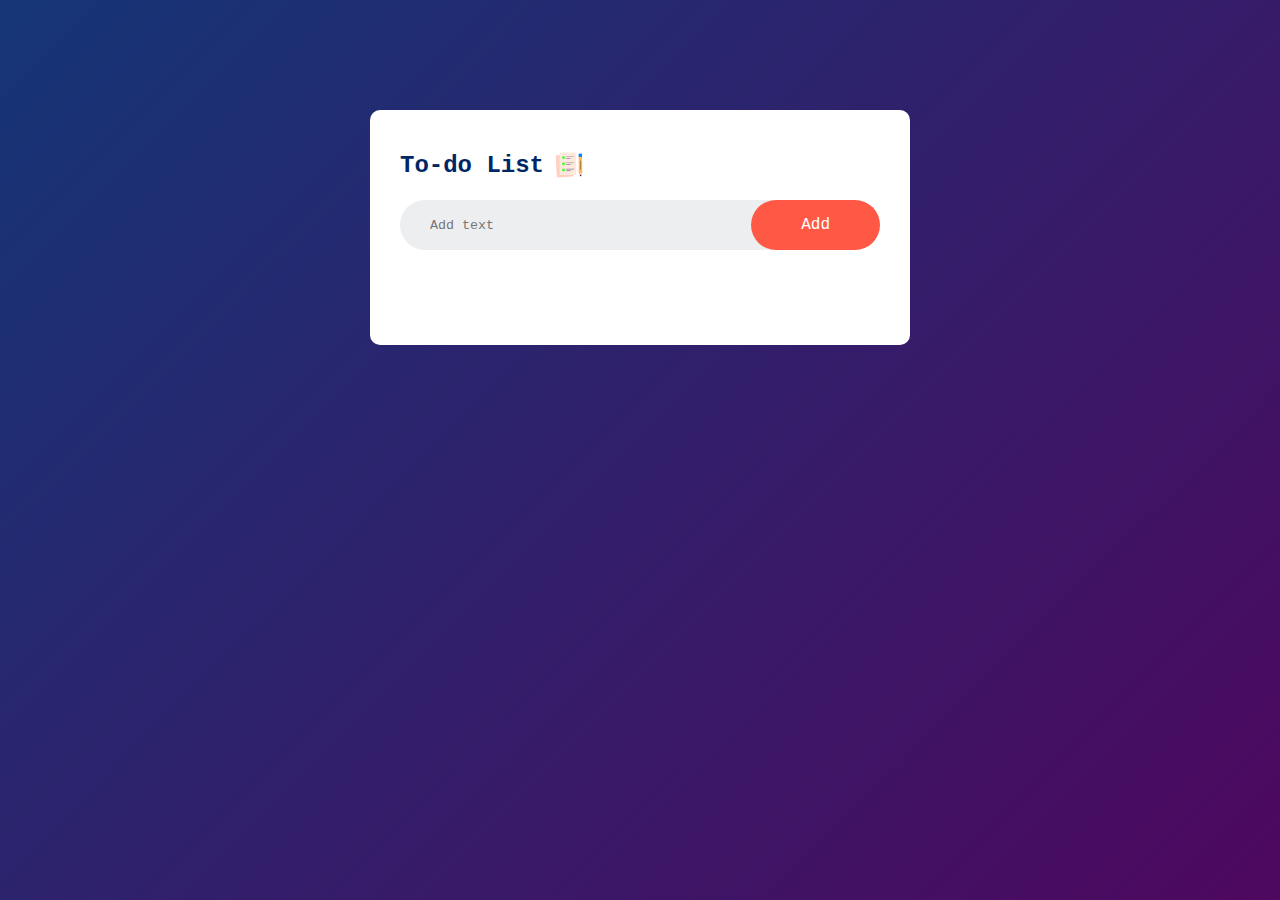
<file: finalproject/index.html>
<!DOCTYPE html>
<html lang="en">
<head>
    <meta charset="UTF-8">
    <meta name="viewport" content="width=device-width, initial-scale=1.0">
    <title>To-do LIst</title>
    <link rel="stylesheet" href="style.css">
</head>
<body>
    <div class="container">
        <div class="todo-app">
            <h2>To-do List <img src="images/icon.png"></h2>
            <div class="row">
                <input type="text" id="input-box" placeholder="Add text">
                <button onclick="addtask()">Add</button>
            </div>
            <ul id="list-container">
               <!--<li class="checked">Task 1</li>
                <li>Task 2</li>
                <li>Task 3</li>--> 
            </ul>
        </div>
    </div>
    <script src="script.js"></script>
</body>
</html>
</file>
<file: finalproject/style.css>
*{
    margin: 0;
    padding: 0;
    font-family:'Courier New', Courier, monospace;
    box-sizing: border-box;
}

.container{
    width: 100%;
    min-height: 100vh;
    background: linear-gradient(135deg, #153677,  #4e085f);
    padding: 10px;
}

.todo-app{
    width: 100%;
    max-width: 540px;
    background: #fff;
    margin: 100px auto 20px;
    padding: 40px 30px 70px;
    border-radius: 10px;
}
.todo-app h2{
    color: #002765;
    display: flex;
    align-items: center;
    margin-bottom: 20px;
}
.todo-app h2 img{
    width: 30px;
    margin-left: 10px;

}

.row{
    display: flex;
    align-items: center;
    justify-content: space-between;
    background:#edeef0;
    border-radius: 30px;
    padding-left: 20px;
    margin-bottom: 25px;

}
input{
    flex: 1;
    border: none;
    outline: none;
    background:transparent;
    padding: 10px;
    font-weight: 14px;
}

button{
    border: none;
    outline: none;
    padding:16px  50px;
    background: #ff5945;
    color: #fff;
    font-size: 16px;
    cursor: pointer;
    border-radius: 40px;

}
ul li{
    list-style: none;
    font-size: 17px;
    padding: 12px 8px 12px 50px;
    user-select: none;
    cursor: pointer;
    position: relative;
}
ul li::before{
    content: '';
    position: absolute;
    height: 28px;
    width: 28px;
    border-radius: 50%;
    background-image: url(images/unchecked.png);
    background-size: cover;
    background-position: center;
    top: 12px;
    left: 8px;

}
ul li.checked{
    color: #555;
    text-decoration: line-through;
}
ul li.checked::before{
    background-image:url(images/checked.png) ;
}
ul li span{
    position:absolute;
    right: 0;
    top: 5px;
    width: 40px;
    height: 40px;
    color:#555 ;
    font-size: 22px;
    line-height: 40px;
    text-align: center;
    border-radius: 50%;
}

ul li span:hover{
    background: #edeef0;
}
</file>
